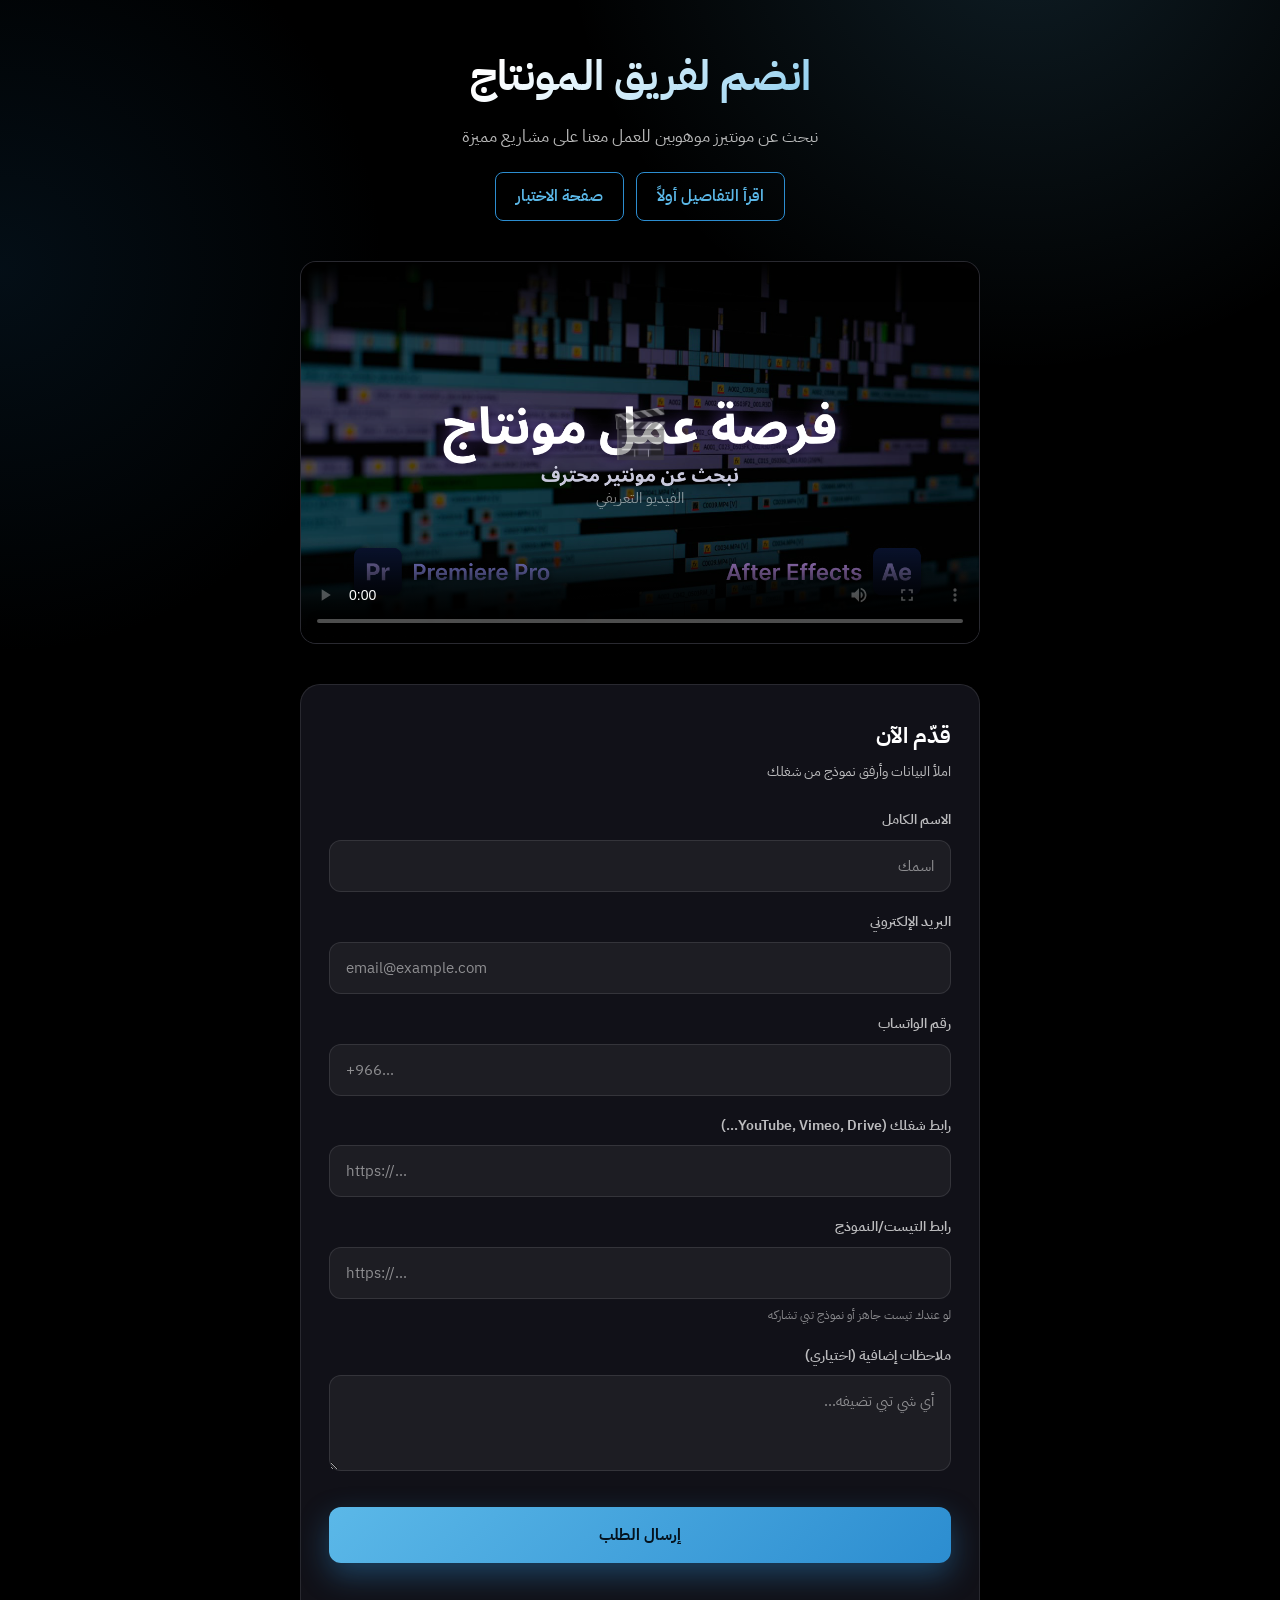
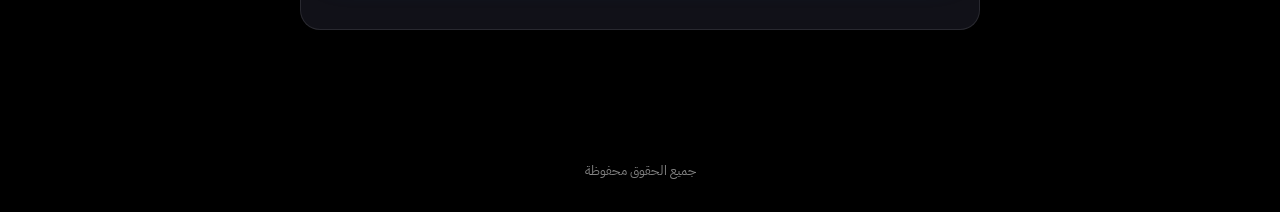
<file: index.html>
<!DOCTYPE html>
<html lang="ar" dir="rtl">
<head>
  <meta charset="UTF-8">
  <meta name="viewport" content="width=device-width, initial-scale=1.0">
  <title>انضم لفريق المونتاج</title>
  <link rel="preconnect" href="https://fonts.googleapis.com">
  <link rel="preconnect" href="https://fonts.gstatic.com" crossorigin>
  <link href="https://fonts.googleapis.com/css2?family=IBM+Plex+Sans+Arabic:wght@300;400;500;600;700&display=swap" rel="stylesheet">
  <link rel="stylesheet" href="styles.css">
</head>
<body>
  <div class="bg-glow"></div>

  <main class="container">
    <!-- Hero Section -->
    <section class="hero">
      <h1>انضم لفريق المونتاج</h1>
      <p class="hero-sub">نبحث عن مونتيرز موهوبين للعمل معنا على مشاريع مميزة</p>
      <div style="display:flex;gap:12px;justify-content:center;margin-top:20px;flex-wrap:wrap">
        <a href="info.html" style="color:#5BB8E8;text-decoration:none;font-weight:600;padding:10px 20px;border:1px solid #2C8DD0;border-radius:8px;">اقرأ التفاصيل أولاً</a>
        <a href="https://season-catfish-a07.notion.site/Trial-Edit-3803448bb20d80ea91d4f997036035c9" target="_blank" style="color:#5BB8E8;text-decoration:none;font-weight:600;padding:10px 20px;border:1px solid #2C8DD0;border-radius:8px;">صفحة الاختبار</a>
      </div>
    </section>

    <!-- Video Section -->
    <section class="video-section">
      <div class="video-wrapper">
        <video id="heroVideo" controls playsinline poster="thumbnail.png">
          <source src="" type="video/mp4">
          <!-- ضع رابط الفيديو هنا -->
        </video>
        <div class="video-placeholder" id="videoPlaceholder">
          <span>🎬</span>
          <p>الفيديو التعريفي</p>
        </div>
      </div>
    </section>

    <!-- Application Form -->
    <section class="form-section">
      <div class="form-card">
        <h2>قدّم الآن</h2>
        <p class="form-hint">املأ البيانات وأرفق نموذج من شغلك</p>

        <form id="applicationForm">
          <div class="field">
            <label for="name">الاسم الكامل</label>
            <input type="text" id="name" name="name" required placeholder="اسمك">
          </div>

          <div class="field">
            <label for="email">البريد الإلكتروني</label>
            <input type="email" id="email" name="email" required placeholder="email@example.com" dir="ltr">
          </div>

          <div class="field">
            <label for="phone">رقم الواتساب</label>
            <input type="tel" id="phone" name="phone" required placeholder="+966..." dir="ltr">
          </div>

          <div class="field">
            <label for="portfolio">رابط شغلك (YouTube, Vimeo, Drive...)</label>
            <input type="url" id="portfolio" name="portfolio" required placeholder="https://..." dir="ltr">
          </div>

          <div class="field">
            <label for="testVideo">رابط التيست/النموذج</label>
            <input type="url" id="testVideo" name="testVideo" placeholder="https://..." dir="ltr">
            <small>لو عندك تيست جاهز أو نموذج تبي تشاركه</small>
          </div>

          <div class="field">
            <label for="notes">ملاحظات إضافية (اختياري)</label>
            <textarea id="notes" name="notes" rows="3" placeholder="أي شي تبي تضيفه..."></textarea>
          </div>

          <button type="submit" class="btn-submit" id="submitBtn">
            <span>إرسال الطلب</span>
          </button>

          <p class="form-msg" id="formMsg"></p>
        </form>
      </div>
    </section>

    <!-- Success State -->
    <section class="success-section" id="successSection" hidden>
      <div class="success-card">
        <span class="success-icon">✓</span>
        <h2>تم استلام طلبك!</h2>
        <p>شكراً لتقديمك، راح نتواصل معك قريباً إن شاء الله.</p>
      </div>
    </section>
  </main>

  <footer>
    <p>جميع الحقوق محفوظة</p>
  </footer>

  <script src="main.js"></script>
</body>
</html>
</file>
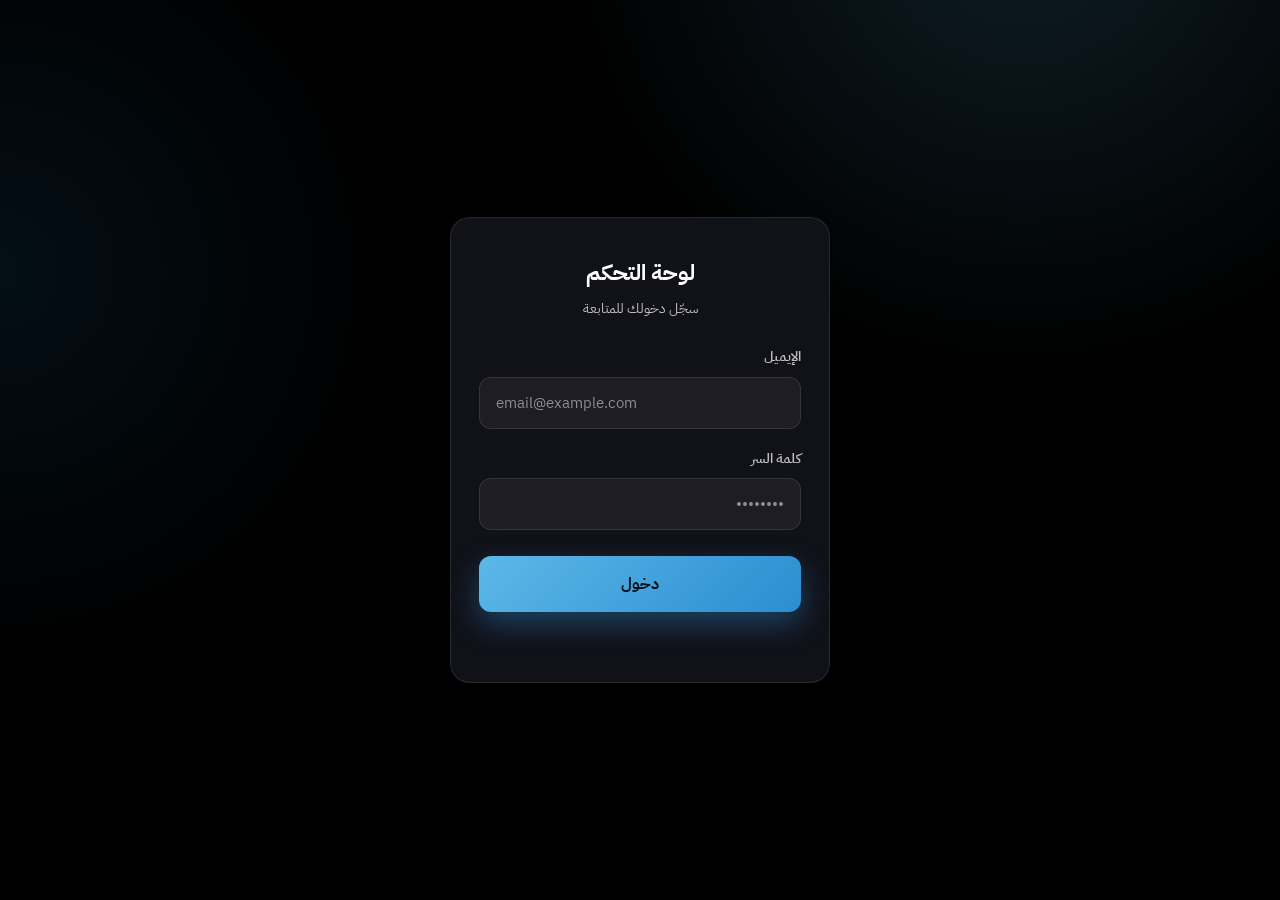
<file: admin.html>
<!DOCTYPE html>
<html lang="ar" dir="rtl">
<head>
  <meta charset="UTF-8">
  <meta name="viewport" content="width=device-width, initial-scale=1.0">
  <meta name="robots" content="noindex, nofollow">
  <title>لوحة التحكم — طلبات المونتيرز</title>
  <link rel="preconnect" href="https://fonts.googleapis.com">
  <link rel="preconnect" href="https://fonts.gstatic.com" crossorigin>
  <link href="https://fonts.googleapis.com/css2?family=IBM+Plex+Sans+Arabic:wght@300;400;500;600;700&display=swap" rel="stylesheet">
  <link rel="stylesheet" href="styles.css">
</head>
<body>
  <div class="bg-glow"></div>

  <!-- Login Section -->
  <section class="admin-login" id="loginSection">
    <div class="login-card">
      <h1>لوحة التحكم</h1>
      <p class="hint">سجّل دخولك للمتابعة</p>
      <form id="loginForm">
        <div class="field">
          <label for="email">الإيميل</label>
          <input type="email" id="loginEmail" required placeholder="email@example.com" dir="ltr">
        </div>
        <div class="field">
          <label for="password">كلمة السر</label>
          <input type="password" id="loginPassword" required placeholder="••••••••">
        </div>
        <button type="submit" class="btn-submit" id="loginBtn">دخول</button>
        <p class="form-msg" id="loginMsg"></p>
      </form>
    </div>
  </section>

  <!-- Dashboard Section -->
  <section id="dashSection" hidden>
    <header class="topbar">
      <h1>طلبات المونتيرز</h1>
      <div style="display:flex;gap:10px;align-items:center">
        <span id="userName" style="font-size:14px;color:var(--text-muted)"></span>
        <button class="btn-ghost" id="logoutBtn">خروج</button>
      </div>
    </header>

    <main class="dash">
      <!-- Stats -->
      <div class="stats-row">
        <div class="stat-card">
          <div class="stat-num" id="statTotal">0</div>
          <div class="stat-label">إجمالي الطلبات</div>
        </div>
        <div class="stat-card">
          <div class="stat-num" id="statNew">0</div>
          <div class="stat-label">جديد</div>
        </div>
        <div class="stat-card">
          <div class="stat-num" id="statReviewed">0</div>
          <div class="stat-label">تمت المراجعة</div>
        </div>
      </div>

      <!-- Video Section -->
      <div class="card" style="margin-bottom:24px">
        <h3 style="margin-bottom:14px">🎬 فيديو الصفحة الرئيسية</h3>
        <div class="field">
          <label>ارفع فيديو من جهازك</label>
          <input type="file" id="videoFile" accept="video/*" style="margin-bottom:12px">
          <div id="uploadProgress" hidden style="margin-bottom:12px">
            <div style="background:rgba(255,255,255,.1);border-radius:8px;height:8px;overflow:hidden">
              <div id="uploadBar" style="background:var(--primary);height:100%;width:0%;transition:width .3s"></div>
            </div>
            <small id="uploadText" style="color:var(--text-muted)">جارٍ الرفع...</small>
          </div>
        </div>
        <div style="text-align:center;color:var(--text-subtle);margin:12px 0">— أو —</div>
        <div class="field">
          <label>رابط فيديو (YouTube, Vimeo, أو رابط مباشر)</label>
          <input type="url" id="videoUrl" placeholder="https://..." dir="ltr">
        </div>
        <button class="btn-sm btn-primary" id="saveVideoBtn">حفظ الفيديو</button>
        <p class="form-msg" id="videoMsg"></p>
        <div id="currentVideo" style="margin-top:14px" hidden>
          <label style="font-size:13px;color:var(--text-muted)">الفيديو الحالي:</label>
          <video id="videoPreview" controls style="width:100%;max-height:200px;border-radius:10px;margin-top:8px"></video>
        </div>
      </div>

      <!-- Applications List -->
      <h2 class="section-title">
        <span>📋</span> الطلبات
        <button class="btn-ghost" style="margin-inline-start:auto;font-size:13px" onclick="loadApplications()">تحديث</button>
      </h2>

      <div class="apps-list" id="appsList">
        <div class="empty-state">
          <span>📭</span>
          <p>جارٍ التحميل...</p>
        </div>
      </div>
    </main>
  </section>

  <script src="admin.js"></script>
</body>
</html>
</file>
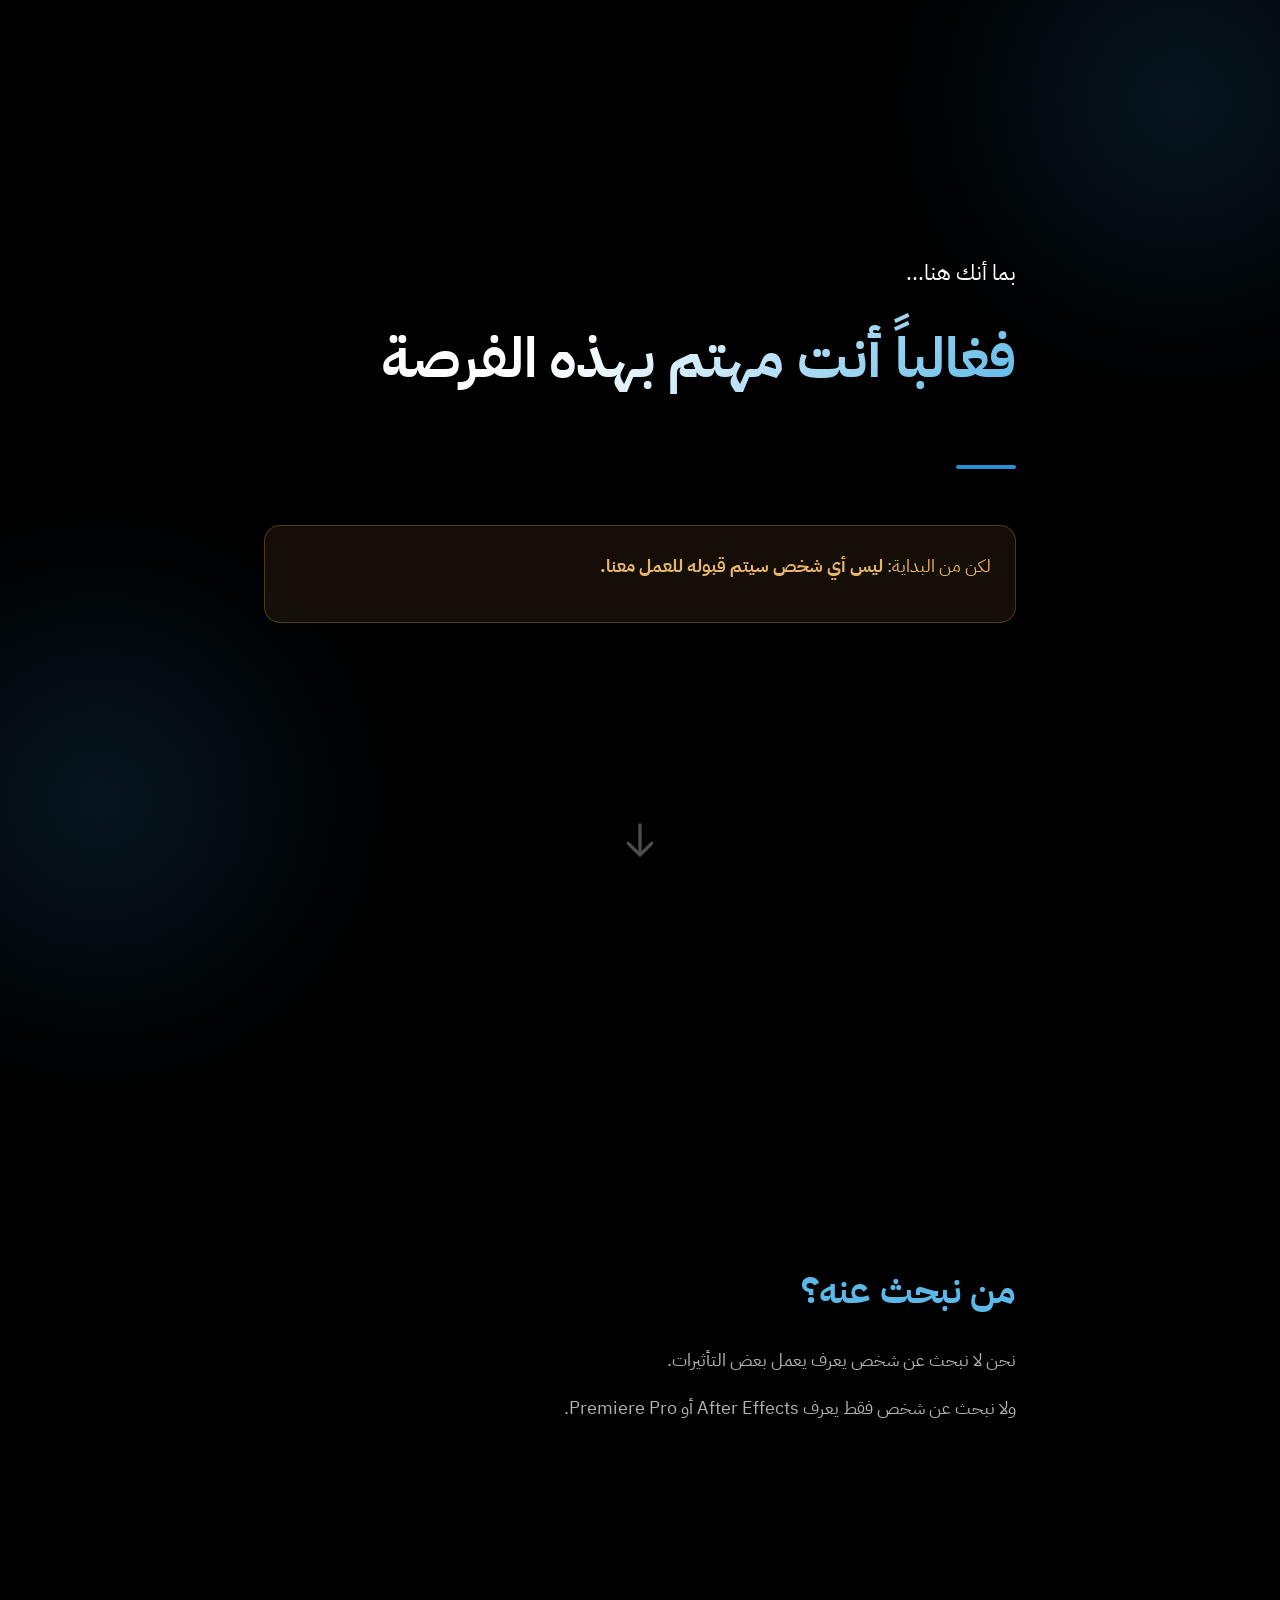
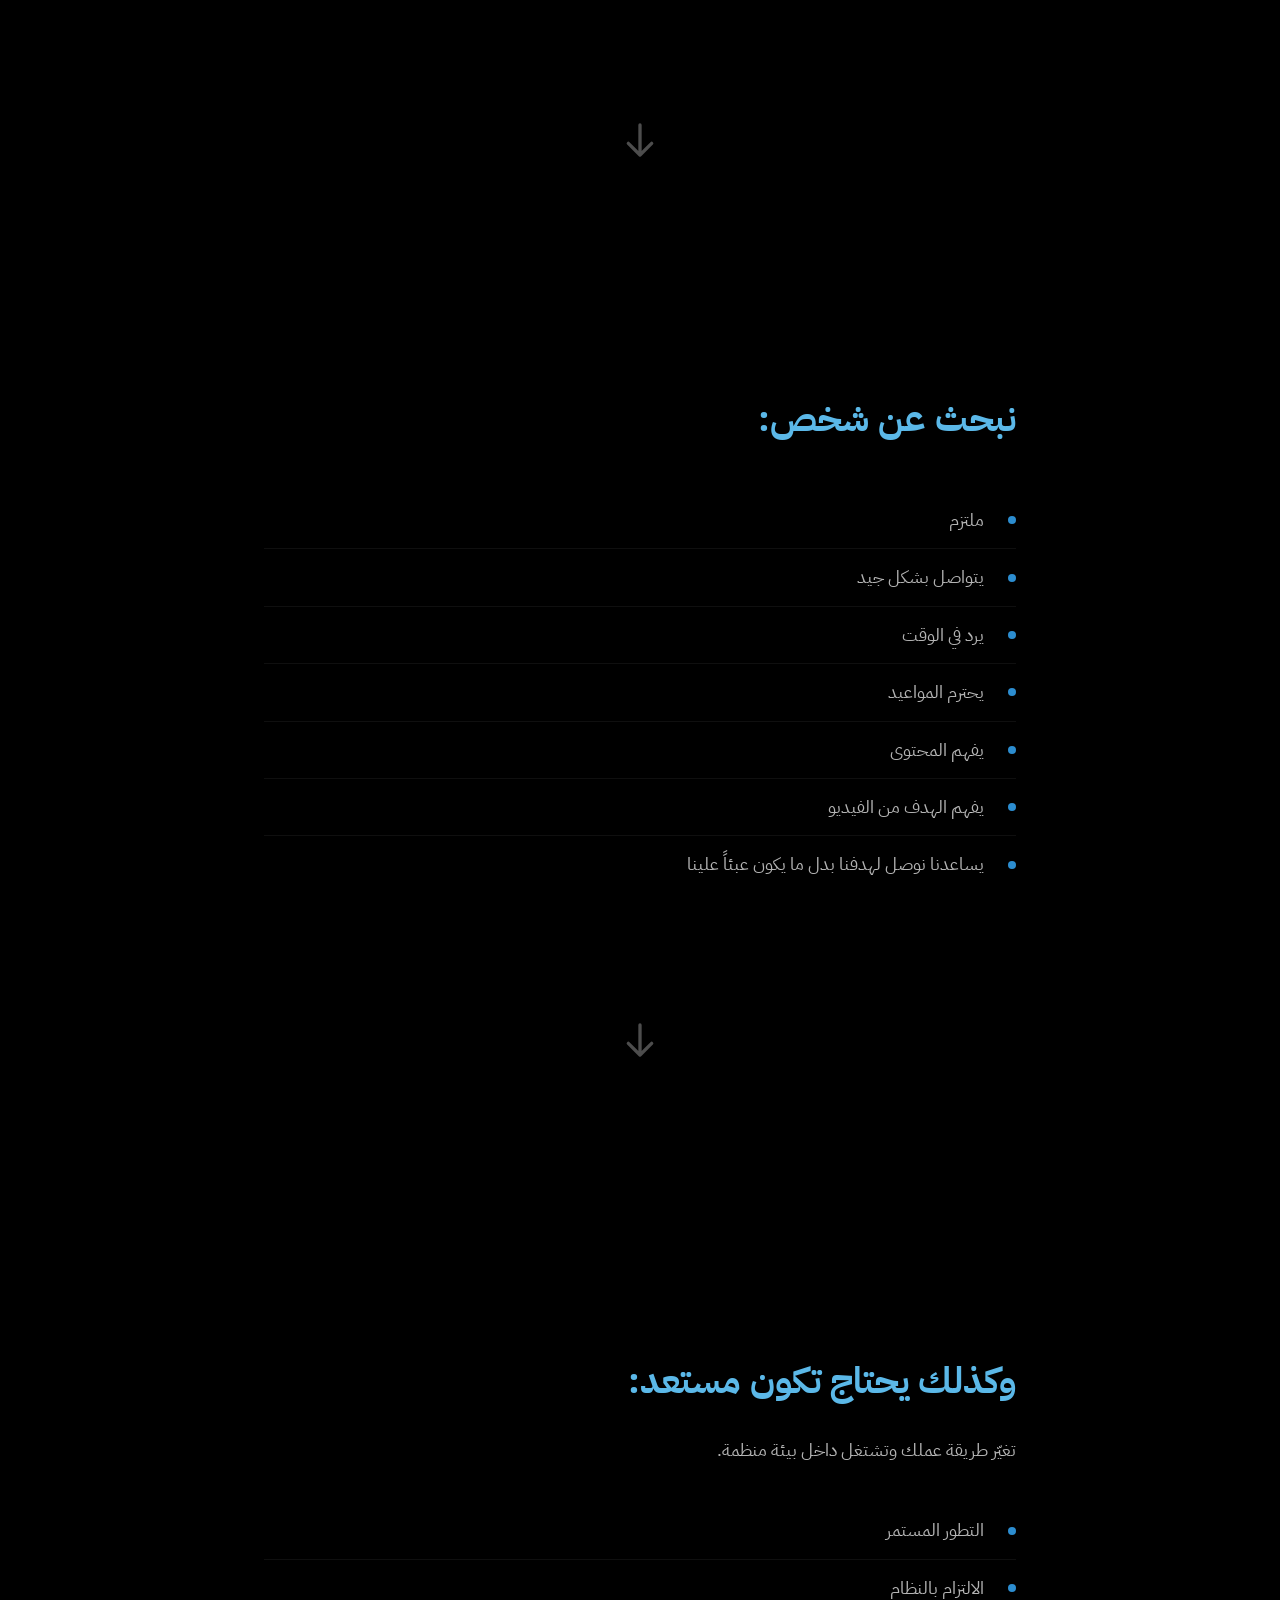
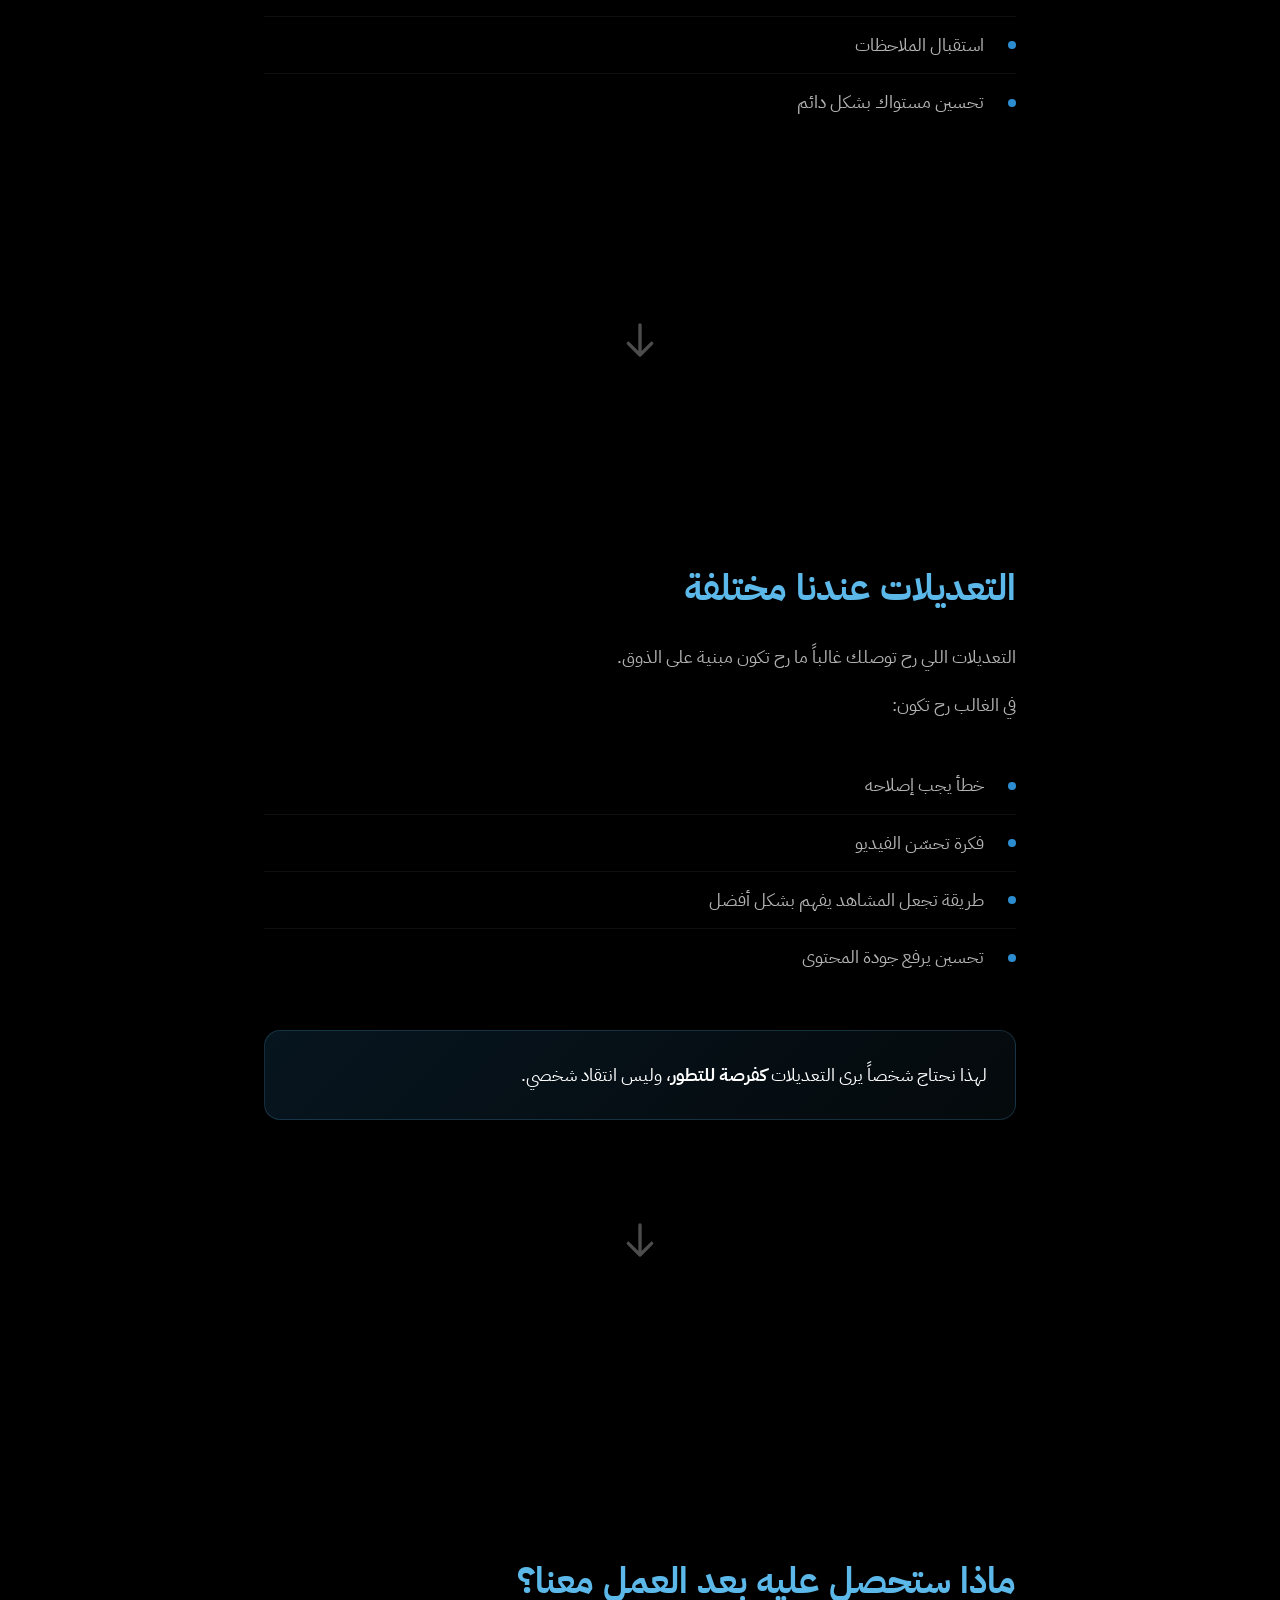
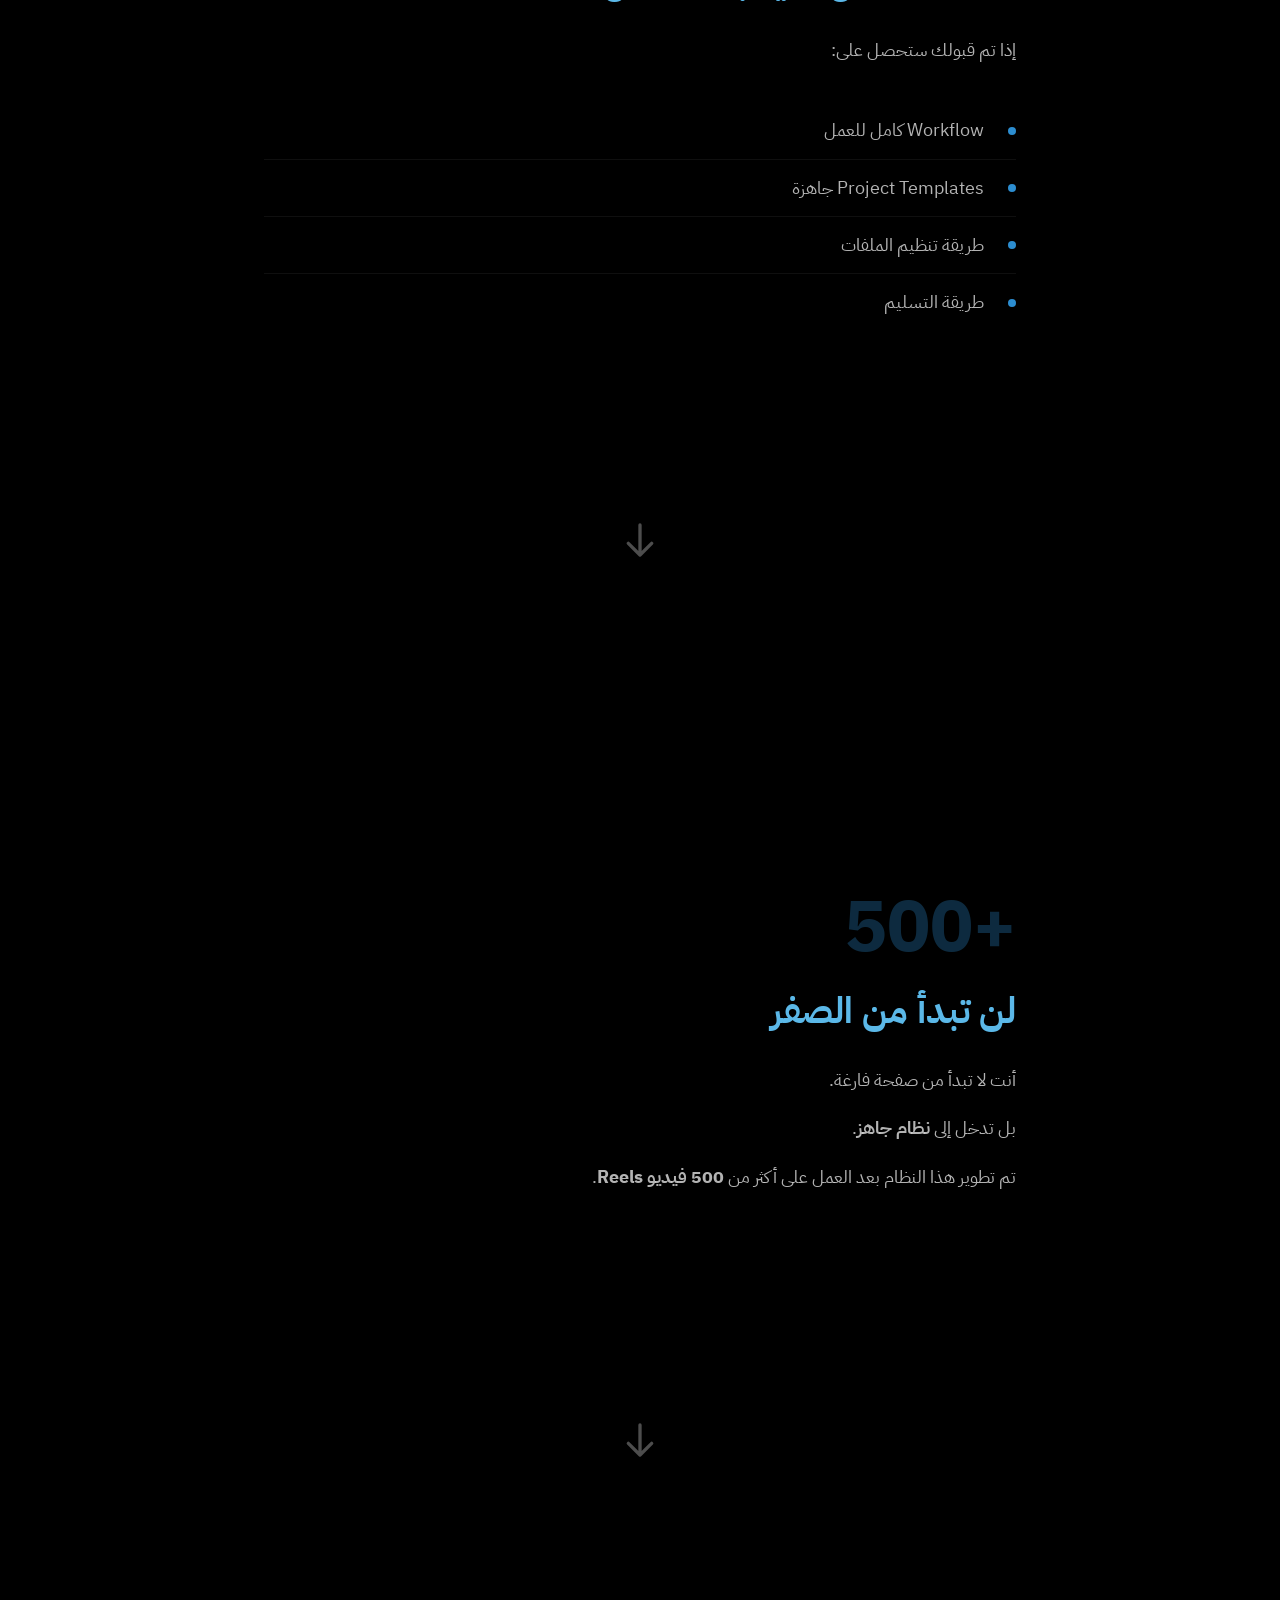
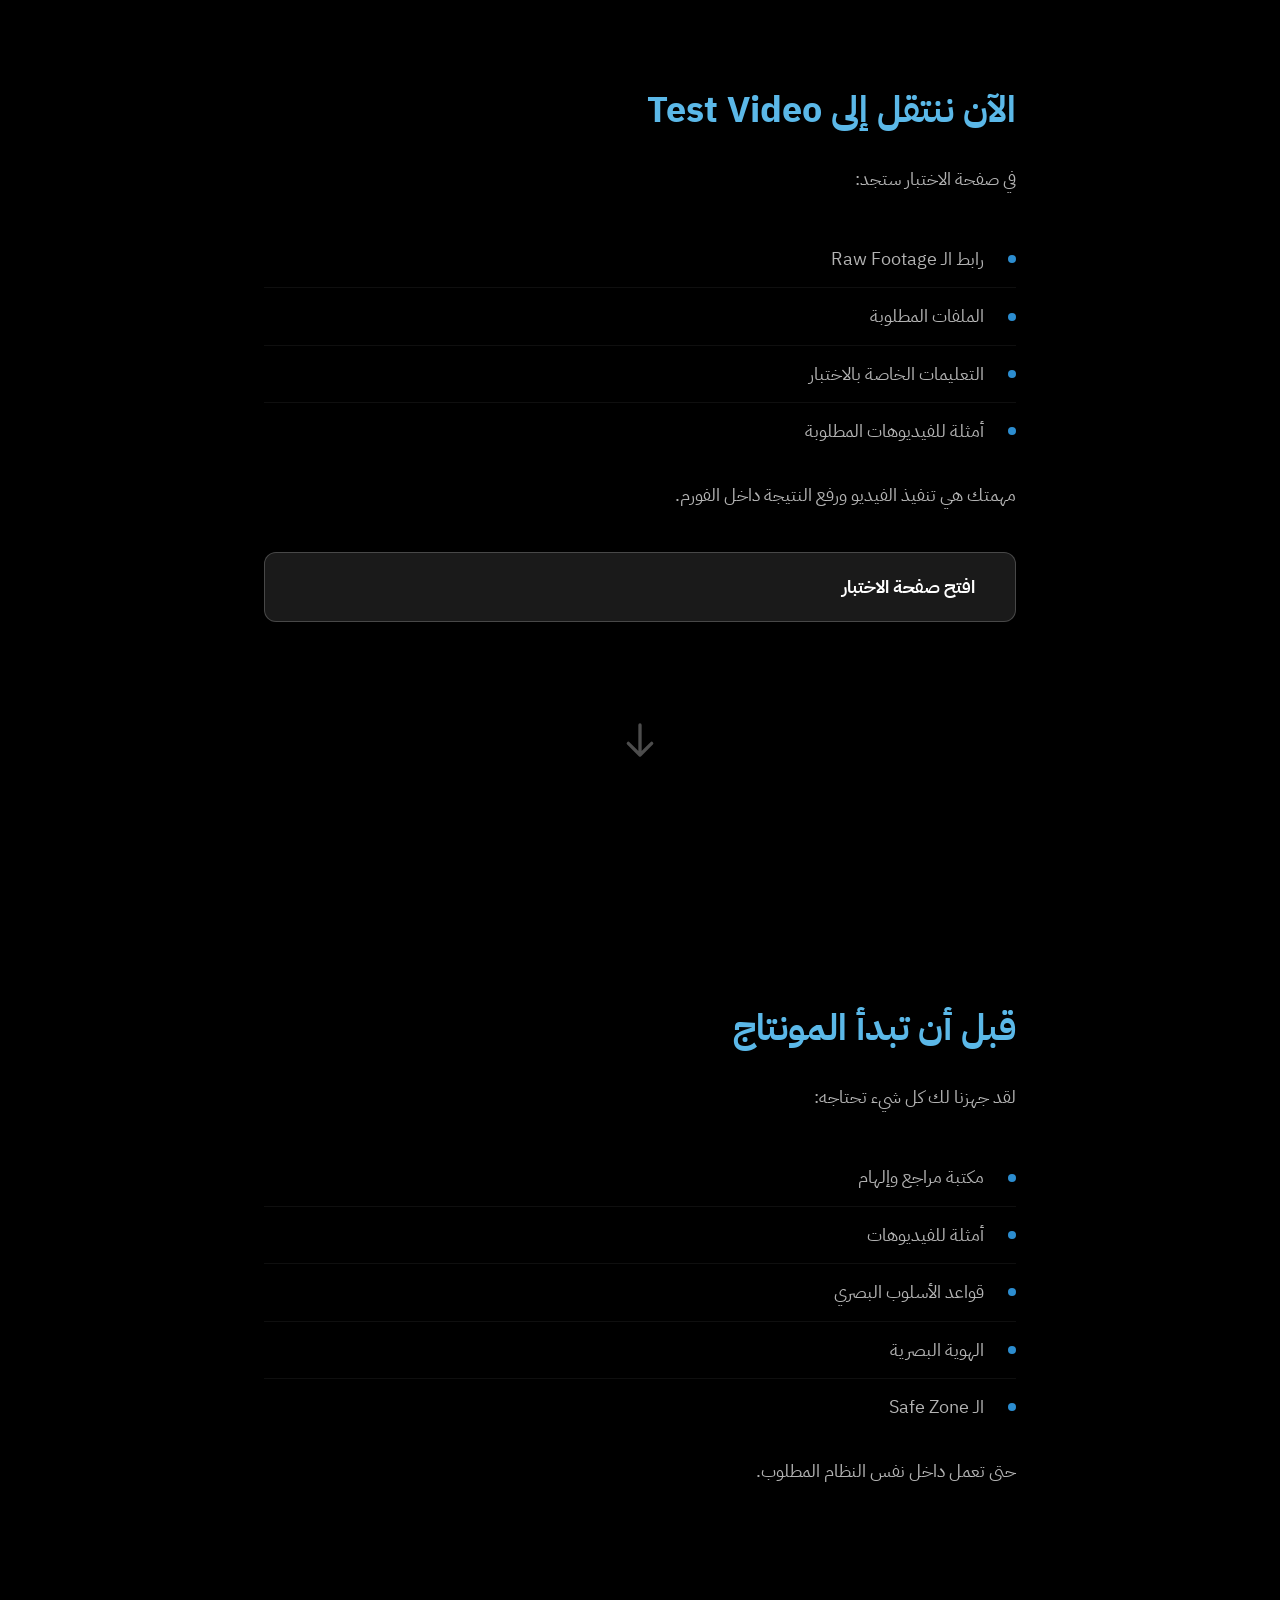
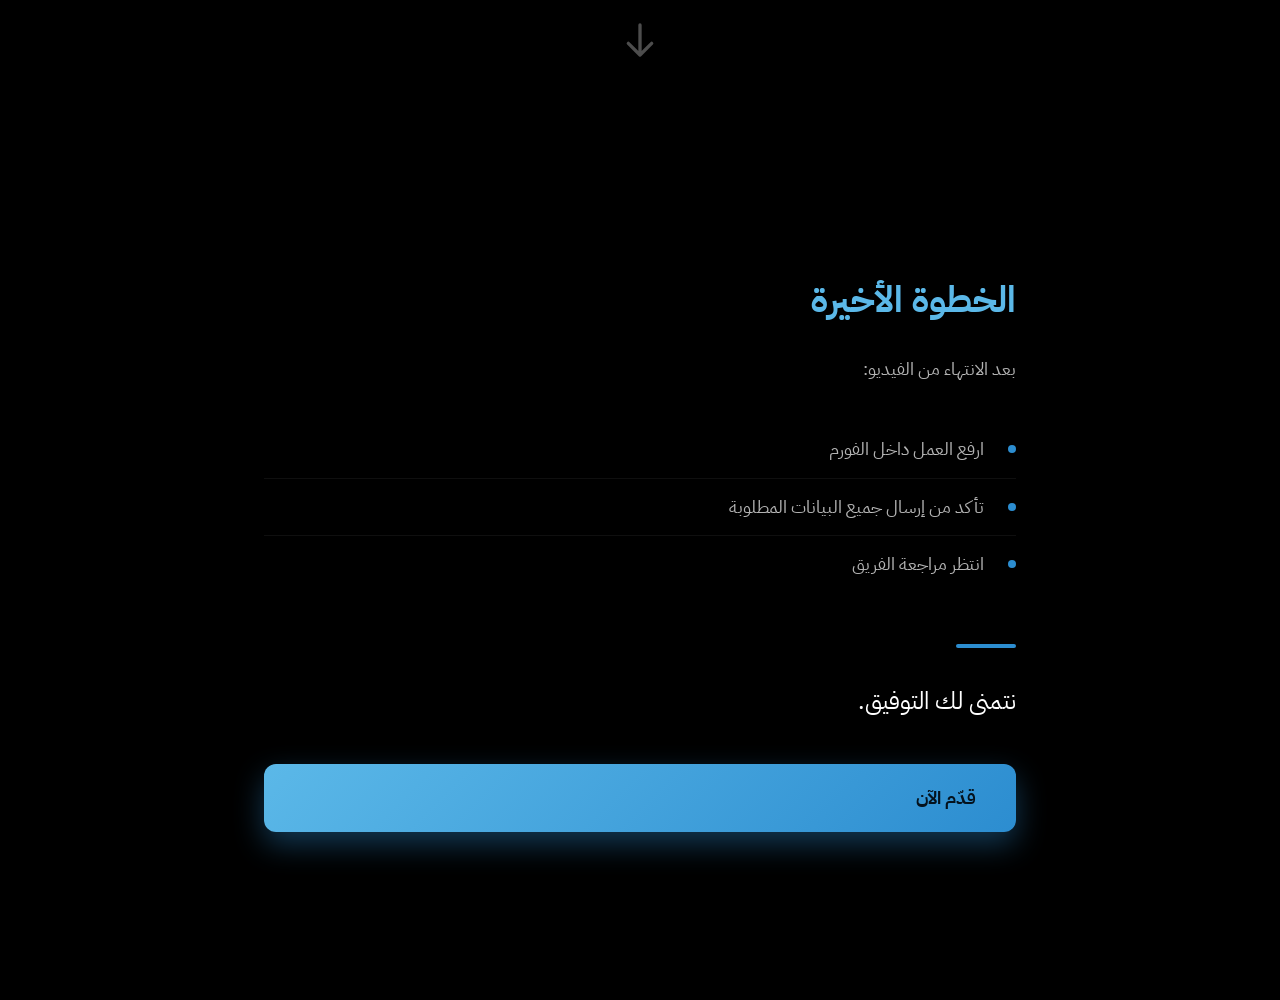
<file: info.html>
<!DOCTYPE html>
<html lang="ar" dir="rtl">
<head>
  <meta charset="UTF-8">
  <meta name="viewport" content="width=device-width, initial-scale=1.0">
  <title>معلومات للمتقدمين</title>
  <link rel="preconnect" href="https://fonts.googleapis.com">
  <link rel="preconnect" href="https://fonts.gstatic.com" crossorigin>
  <link href="https://fonts.googleapis.com/css2?family=IBM+Plex+Sans+Arabic:wght@300;400;500;600;700;800&display=swap" rel="stylesheet">
  <style>
    :root {
      --bg: #000;
      --primary: #2C8DD0;
      --primary-light: #5BB8E8;
      --text: #fff;
      --text-muted: rgba(255,255,255,.7);
    }
    * { box-sizing: border-box; margin: 0; padding: 0; }
    body {
      background: var(--bg);
      color: var(--text);
      font-family: "IBM Plex Sans Arabic", system-ui, sans-serif;
      line-height: 1.8;
      overflow-x: hidden;
    }
    .slide {
      min-height: 100vh;
      display: flex;
      flex-direction: column;
      justify-content: center;
      padding: 60px 24px;
      max-width: 800px;
      margin: 0 auto;
      position: relative;
    }
    .slide::after {
      content: '';
      position: absolute;
      bottom: 40px;
      left: 50%;
      transform: translateX(-50%);
      width: 40px;
      height: 40px;
      background: url("data:image/svg+xml,%3Csvg xmlns='http://www.w3.org/2000/svg' fill='none' viewBox='0 0 24 24' stroke='rgba(255,255,255,0.3)'%3E%3Cpath stroke-linecap='round' stroke-linejoin='round' stroke-width='2' d='M19 14l-7 7m0 0l-7-7m7 7V3'/%3E%3C/svg%3E") center/contain no-repeat;
      animation: bounce 2s infinite;
    }
    .slide:last-child::after { display: none; }
    @keyframes bounce {
      0%, 100% { transform: translateX(-50%) translateY(0); opacity: 0.3; }
      50% { transform: translateX(-50%) translateY(10px); opacity: 0.6; }
    }
    h1 {
      font-size: clamp(32px, 7vw, 56px);
      font-weight: 800;
      margin-bottom: 24px;
      background: linear-gradient(135deg, #fff 40%, var(--primary-light));
      -webkit-background-clip: text;
      -webkit-text-fill-color: transparent;
      background-clip: text;
    }
    h2 {
      font-size: clamp(24px, 5vw, 36px);
      font-weight: 700;
      margin-bottom: 20px;
      color: var(--primary-light);
    }
    p {
      font-size: 18px;
      color: var(--text-muted);
      margin-bottom: 16px;
    }
    .lead {
      font-size: 22px;
      color: var(--text);
    }
    ul {
      list-style: none;
      margin: 20px 0;
    }
    li {
      font-size: 18px;
      padding: 12px 0;
      padding-right: 32px;
      position: relative;
      color: var(--text-muted);
      border-bottom: 1px solid rgba(255,255,255,.06);
    }
    li:last-child { border-bottom: none; }
    li::before {
      content: '';
      position: absolute;
      right: 0;
      top: 50%;
      transform: translateY(-50%);
      width: 8px;
      height: 8px;
      background: var(--primary);
      border-radius: 50%;
    }
    .highlight-box {
      background: linear-gradient(135deg, rgba(44,141,208,.15), rgba(91,184,232,.05));
      border: 1px solid rgba(91,184,232,.2);
      border-radius: 16px;
      padding: 28px;
      margin: 24px 0;
    }
    .warning-box {
      background: rgba(255,180,80,.08);
      border: 1px solid rgba(255,180,80,.25);
      border-radius: 16px;
      padding: 24px;
      margin: 24px 0;
    }
    .warning-box p { color: rgba(255,200,120,.9); }
    .cta-btn {
      display: inline-block;
      font-family: inherit;
      font-size: 18px;
      font-weight: 700;
      color: #04121d;
      background: linear-gradient(135deg, #5BB8E8, #2C8DD0);
      border: none;
      border-radius: 12px;
      padding: 18px 40px;
      margin-top: 24px;
      text-decoration: none;
      box-shadow: 0 12px 30px rgba(44,141,208,.4);
      transition: transform .2s;
    }
    .cta-btn:hover { transform: translateY(-2px); }
    .number {
      font-size: 72px;
      font-weight: 800;
      color: var(--primary);
      opacity: 0.3;
      line-height: 1;
      margin-bottom: 16px;
    }
    .divider {
      width: 60px;
      height: 4px;
      background: var(--primary);
      border-radius: 2px;
      margin: 32px 0;
    }
    .glow {
      position: fixed;
      width: 600px;
      height: 600px;
      background: radial-gradient(circle, rgba(44,141,208,.15) 0%, transparent 70%);
      pointer-events: none;
      z-index: -1;
    }
    .glow-1 { top: -200px; right: -200px; }
    .glow-2 { bottom: -200px; left: -200px; }
  </style>
</head>
<body>
  <div class="glow glow-1"></div>
  <div class="glow glow-2"></div>

  <!-- Slide 1: مقدمة -->
  <section class="slide">
    <p class="lead">بما أنك هنا...</p>
    <h1>فغالباً أنت مهتم بهذه الفرصة</h1>
    <div class="divider"></div>
    <div class="warning-box">
      <p>لكن من البداية: <strong>ليس أي شخص سيتم قبوله للعمل معنا.</strong></p>
    </div>
  </section>

  <!-- Slide 2: من نبحث عنه -->
  <section class="slide">
    <h2>من نبحث عنه؟</h2>
    <p>نحن لا نبحث عن شخص يعرف يعمل بعض التأثيرات.</p>
    <p>ولا نبحث عن شخص فقط يعرف After Effects أو Premiere Pro.</p>
  </section>

  <!-- Slide 3: المواصفات -->
  <section class="slide">
    <h2>نبحث عن شخص:</h2>
    <ul>
      <li>ملتزم</li>
      <li>يتواصل بشكل جيد</li>
      <li>يرد في الوقت</li>
      <li>يحترم المواعيد</li>
      <li>يفهم المحتوى</li>
      <li>يفهم الهدف من الفيديو</li>
      <li>يساعدنا نوصل لهدفنا بدل ما يكون عبئاً علينا</li>
    </ul>
  </section>

  <!-- Slide 4: الاستعداد للتغيير -->
  <section class="slide">
    <h2>وكذلك يحتاج تكون مستعد:</h2>
    <p>تغيّر طريقة عملك وتشتغل داخل بيئة منظمة.</p>
    <ul>
      <li>التطور المستمر</li>
      <li>الالتزام بالنظام</li>
      <li>استقبال الملاحظات</li>
      <li>تحسين مستواك بشكل دائم</li>
    </ul>
  </section>

  <!-- Slide 5: التعديلات -->
  <section class="slide">
    <h2>التعديلات عندنا مختلفة</h2>
    <p>التعديلات اللي رح توصلك غالباً ما رح تكون مبنية على الذوق.</p>
    <p>في الغالب رح تكون:</p>
    <ul>
      <li>خطأ يجب إصلاحه</li>
      <li>فكرة تحسّن الفيديو</li>
      <li>طريقة تجعل المشاهد يفهم بشكل أفضل</li>
      <li>تحسين يرفع جودة المحتوى</li>
    </ul>
    <div class="highlight-box">
      <p style="color:#fff; margin:0;">لهذا نحتاج شخصاً يرى التعديلات <strong>كفرصة للتطور</strong>، وليس انتقاد شخصي.</p>
    </div>
  </section>

  <!-- Slide 6: ماذا ستحصل عليه -->
  <section class="slide">
    <h2>ماذا ستحصل عليه بعد العمل معنا؟</h2>
    <p>إذا تم قبولك ستحصل على:</p>
    <ul>
      <li>Workflow كامل للعمل</li>
      <li>Project Templates جاهزة</li>
      <li>طريقة تنظيم الملفات</li>
      <li>طريقة التسليم</li>
    </ul>
  </section>

  <!-- Slide 7: لن تبدأ من الصفر -->
  <section class="slide">
    <div class="number">+500</div>
    <h2>لن تبدأ من الصفر</h2>
    <p>أنت لا تبدأ من صفحة فارغة.</p>
    <p>بل تدخل إلى <strong>نظام جاهز</strong>.</p>
    <p>تم تطوير هذا النظام بعد العمل على أكثر من <strong>500 فيديو Reels</strong>.</p>
  </section>

  <!-- Slide 8: Test Video -->
  <section class="slide">
    <h2>الآن ننتقل إلى Test Video</h2>
    <p>في صفحة الاختبار ستجد:</p>
    <ul>
      <li>رابط الـ Raw Footage</li>
      <li>الملفات المطلوبة</li>
      <li>التعليمات الخاصة بالاختبار</li>
      <li>أمثلة للفيديوهات المطلوبة</li>
    </ul>
    <p>مهمتك هي تنفيذ الفيديو ورفع النتيجة داخل الفورم.</p>
    <a href="https://season-catfish-a07.notion.site/Trial-Edit-3803448bb20d80ea91d4f997036035c9" target="_blank" class="cta-btn" style="background:rgba(255,255,255,.1);color:#fff;border:1px solid rgba(255,255,255,.2);box-shadow:none;">افتح صفحة الاختبار</a>
  </section>

  <!-- Slide 9: قبل أن تبدأ -->
  <section class="slide">
    <h2>قبل أن تبدأ المونتاج</h2>
    <p>لقد جهزنا لك كل شيء تحتاجه:</p>
    <ul>
      <li>مكتبة مراجع وإلهام</li>
      <li>أمثلة للفيديوهات</li>
      <li>قواعد الأسلوب البصري</li>
      <li>الهوية البصرية</li>
      <li>الـ Safe Zone</li>
    </ul>
    <p>حتى تعمل داخل نفس النظام المطلوب.</p>
  </section>

  <!-- Slide 10: الخطوة الأخيرة -->
  <section class="slide">
    <h2>الخطوة الأخيرة</h2>
    <p>بعد الانتهاء من الفيديو:</p>
    <ul>
      <li>ارفع العمل داخل الفورم</li>
      <li>تأكد من إرسال جميع البيانات المطلوبة</li>
      <li>انتظر مراجعة الفريق</li>
    </ul>
    <div class="divider"></div>
    <p style="font-size:24px; color:#fff;">نتمنى لك التوفيق.</p>
    <a href="index.html" class="cta-btn">قدّم الآن</a>
  </section>

</body>
</html>
</file>
<file: styles.css>
/* Editor Hiring — Styles (Thameen Brand) */
:root {
  --bg: #000000;
  --bg-card: #111118;
  --primary: #2C8DD0;
  --primary-light: #5BB8E8;
  --text: #fff;
  --text-muted: rgba(255,255,255,.72);
  --text-subtle: rgba(255,255,255,.5);
  --success: #22c55e;
  --border: rgba(255,255,255,.1);
  --font: "IBM Plex Sans Arabic", system-ui, sans-serif;
}

* { box-sizing: border-box; margin: 0; padding: 0; }
[hidden] { display: none !important; }

body {
  background: var(--bg);
  color: var(--text);
  font-family: var(--font);
  line-height: 1.7;
  min-height: 100vh;
  -webkit-font-smoothing: antialiased;
}

.bg-glow {
  position: fixed;
  inset: 0;
  z-index: -1;
  background:
    radial-gradient(60vw 60vw at 80% -10%, rgba(91,184,232,.16), transparent 60%),
    radial-gradient(50vw 50vw at 0% 30%, rgba(19,72,112,.2), transparent 60%),
    var(--bg);
}

.container {
  max-width: 720px;
  margin: 0 auto;
  padding: 40px 20px 60px;
}

/* Hero */
.hero {
  text-align: center;
  margin-bottom: 40px;
}

.hero h1 {
  font-size: clamp(28px, 6vw, 42px);
  font-weight: 800;
  margin-bottom: 12px;
  background: linear-gradient(135deg, #fff 30%, #5BB8E8);
  -webkit-background-clip: text;
  -webkit-text-fill-color: transparent;
  background-clip: text;
}

.hero-sub {
  font-size: 17px;
  color: var(--text-muted);
}

/* Video Section */
.video-section {
  margin-bottom: 40px;
}

.video-wrapper {
  position: relative;
  aspect-ratio: 16/9;
  background: var(--bg-card);
  border-radius: 16px;
  overflow: hidden;
  border: 1px solid var(--border);
}

.video-wrapper video {
  width: 100%;
  height: 100%;
  object-fit: cover;
}

.video-placeholder {
  position: absolute;
  inset: 0;
  display: flex;
  flex-direction: column;
  align-items: center;
  justify-content: center;
  color: var(--text-subtle);
}

.video-placeholder span {
  font-size: 48px;
  margin-bottom: 10px;
}

.video-placeholder p {
  font-size: 15px;
}

.video-wrapper video[src]:not([src=""]) ~ .video-placeholder {
  display: none;
}

/* Form Section */
.form-section {
  margin-bottom: 40px;
}

.form-card {
  background: var(--bg-card);
  border: 1px solid var(--border);
  border-radius: 20px;
  padding: 32px 28px;
}

.form-card h2 {
  font-size: 22px;
  font-weight: 700;
  margin-bottom: 6px;
}

.form-hint {
  color: var(--text-muted);
  font-size: 14px;
  margin-bottom: 24px;
}

.field {
  margin-bottom: 18px;
}

.field label {
  display: block;
  font-size: 14px;
  font-weight: 600;
  color: var(--text-muted);
  margin-bottom: 8px;
}

.field input,
.field textarea {
  width: 100%;
  font-family: inherit;
  font-size: 15px;
  color: #fff;
  background: rgba(255,255,255,.05);
  border: 1px solid var(--border);
  border-radius: 12px;
  padding: 14px 16px;
  transition: border-color .2s, background .2s;
}

.field input::placeholder,
.field textarea::placeholder {
  color: var(--text-subtle);
}

.field input:focus,
.field textarea:focus {
  outline: none;
  border-color: var(--primary);
  background: rgba(44,141,208,.08);
}

.field small {
  display: block;
  margin-top: 6px;
  font-size: 12px;
  color: var(--text-subtle);
}

.field textarea {
  resize: vertical;
  min-height: 80px;
}

.btn-submit {
  width: 100%;
  font-family: inherit;
  font-size: 16px;
  font-weight: 700;
  color: #04121d;
  background: linear-gradient(135deg, #5BB8E8, #2C8DD0);
  border: none;
  border-radius: 12px;
  padding: 16px;
  cursor: pointer;
  transition: transform .2s, box-shadow .2s;
  box-shadow: 0 12px 30px rgba(44,141,208,.4);
  margin-top: 8px;
}

.btn-submit:hover {
  transform: translateY(-2px);
  box-shadow: 0 12px 40px rgba(44,141,208,.4);
}

.btn-submit:active {
  transform: scale(.98);
}

.btn-submit:disabled {
  opacity: .6;
  cursor: not-allowed;
  transform: none;
}

.form-msg {
  text-align: center;
  font-size: 14px;
  margin-top: 14px;
  min-height: 20px;
}

.form-msg.error { color: #f87171; }
.form-msg.success { color: var(--success); }

/* Success Section */
.success-section {
  margin-top: 40px;
}

.success-card {
  background: var(--bg-card);
  border: 1px solid rgba(34,197,94,.3);
  border-radius: 20px;
  padding: 48px 28px;
  text-align: center;
}

.success-icon {
  display: inline-flex;
  align-items: center;
  justify-content: center;
  width: 64px;
  height: 64px;
  background: linear-gradient(135deg, var(--success), #16a34a);
  border-radius: 50%;
  font-size: 28px;
  margin-bottom: 20px;
}

.success-card h2 {
  font-size: 24px;
  margin-bottom: 10px;
}

.success-card p {
  color: var(--text-muted);
}

/* Footer */
footer {
  text-align: center;
  padding: 30px 20px;
  color: var(--text-subtle);
  font-size: 13px;
}

/* Admin Styles */
.admin-login {
  min-height: 100vh;
  display: flex;
  align-items: center;
  justify-content: center;
  padding: 20px;
}

.login-card {
  width: 100%;
  max-width: 380px;
  background: var(--bg-card);
  border: 1px solid var(--border);
  border-radius: 20px;
  padding: 36px 28px;
  text-align: center;
}

.login-card h1 {
  font-size: 22px;
  margin-bottom: 6px;
}

.login-card .hint {
  color: var(--text-muted);
  font-size: 14px;
  margin-bottom: 24px;
}

.login-card .field {
  text-align: right;
}

/* Dashboard */
.topbar {
  position: sticky;
  top: 0;
  z-index: 20;
  display: flex;
  align-items: center;
  justify-content: space-between;
  padding: 14px 24px;
  background: rgba(10,10,15,.85);
  backdrop-filter: blur(12px);
  border-bottom: 1px solid var(--border);
}

.topbar h1 {
  font-size: 18px;
  font-weight: 700;
}

.btn-ghost {
  font-family: inherit;
  font-size: 14px;
  color: var(--text-muted);
  background: rgba(255,255,255,.06);
  border: 1px solid var(--border);
  border-radius: 8px;
  padding: 8px 16px;
  cursor: pointer;
  transition: .2s;
}

.btn-ghost:hover {
  background: rgba(255,255,255,.1);
  color: #fff;
}

.dash {
  max-width: 1000px;
  margin: 0 auto;
  padding: 24px;
}

.stats-row {
  display: grid;
  grid-template-columns: repeat(auto-fit, minmax(140px, 1fr));
  gap: 14px;
  margin-bottom: 28px;
}

.stat-card {
  background: var(--bg-card);
  border: 1px solid var(--border);
  border-radius: 14px;
  padding: 18px;
  text-align: center;
}

.stat-num {
  font-size: 32px;
  font-weight: 800;
  color: var(--primary-light);
}

.stat-label {
  font-size: 13px;
  color: var(--text-muted);
  margin-top: 4px;
}

.section-title {
  font-size: 18px;
  font-weight: 700;
  margin-bottom: 16px;
  display: flex;
  align-items: center;
  gap: 10px;
}

.apps-list {
  display: flex;
  flex-direction: column;
  gap: 14px;
}

.app-card {
  background: var(--bg-card);
  border: 1px solid var(--border);
  border-radius: 16px;
  padding: 20px;
  transition: border-color .2s;
}

.app-card:hover {
  border-color: rgba(44,141,208,.4);
}

.app-header {
  display: flex;
  align-items: flex-start;
  justify-content: space-between;
  gap: 12px;
  margin-bottom: 12px;
}

.app-name {
  font-size: 17px;
  font-weight: 700;
}

.app-date {
  font-size: 12px;
  color: var(--text-subtle);
  white-space: nowrap;
}

.app-info {
  display: flex;
  flex-wrap: wrap;
  gap: 8px 16px;
  font-size: 13px;
  color: var(--text-muted);
  margin-bottom: 14px;
}

.app-info a {
  color: var(--primary-light);
  text-decoration: none;
}

.app-info a:hover {
  text-decoration: underline;
}

.app-notes {
  font-size: 14px;
  color: var(--text-muted);
  background: rgba(255,255,255,.03);
  border-radius: 10px;
  padding: 12px 14px;
  margin-bottom: 14px;
}

.app-actions {
  display: flex;
  gap: 8px;
  flex-wrap: wrap;
}

.btn-sm {
  font-family: inherit;
  font-size: 13px;
  font-weight: 600;
  padding: 8px 14px;
  border-radius: 8px;
  border: none;
  cursor: pointer;
  transition: .2s;
}

.btn-primary {
  color: #fff;
  background: var(--primary);
}

.btn-primary:hover {
  background: var(--primary-light);
}

.btn-danger {
  color: #fff;
  background: rgba(239,68,68,.2);
  border: 1px solid rgba(239,68,68,.4);
}

.btn-danger:hover {
  background: rgba(239,68,68,.35);
}

.btn-success {
  color: #fff;
  background: rgba(34,197,94,.2);
  border: 1px solid rgba(34,197,94,.4);
}

.btn-success:hover {
  background: rgba(34,197,94,.35);
}

.status-badge {
  display: inline-block;
  font-size: 11px;
  font-weight: 700;
  padding: 3px 10px;
  border-radius: 99px;
}

.status-new {
  color: var(--primary-light);
  background: rgba(44,141,208,.15);
}

.status-reviewed {
  color: var(--success);
  background: rgba(34,197,94,.15);
}

.status-rejected {
  color: #f87171;
  background: rgba(239,68,68,.15);
}

.empty-state {
  text-align: center;
  padding: 60px 20px;
  color: var(--text-subtle);
}

.empty-state span {
  font-size: 48px;
  display: block;
  margin-bottom: 16px;
}

/* Responsive */
@media (max-width: 480px) {
  .form-card {
    padding: 24px 20px;
  }

  .app-header {
    flex-direction: column;
    gap: 6px;
  }

  .app-date {
    order: -1;
  }
}
</file>
